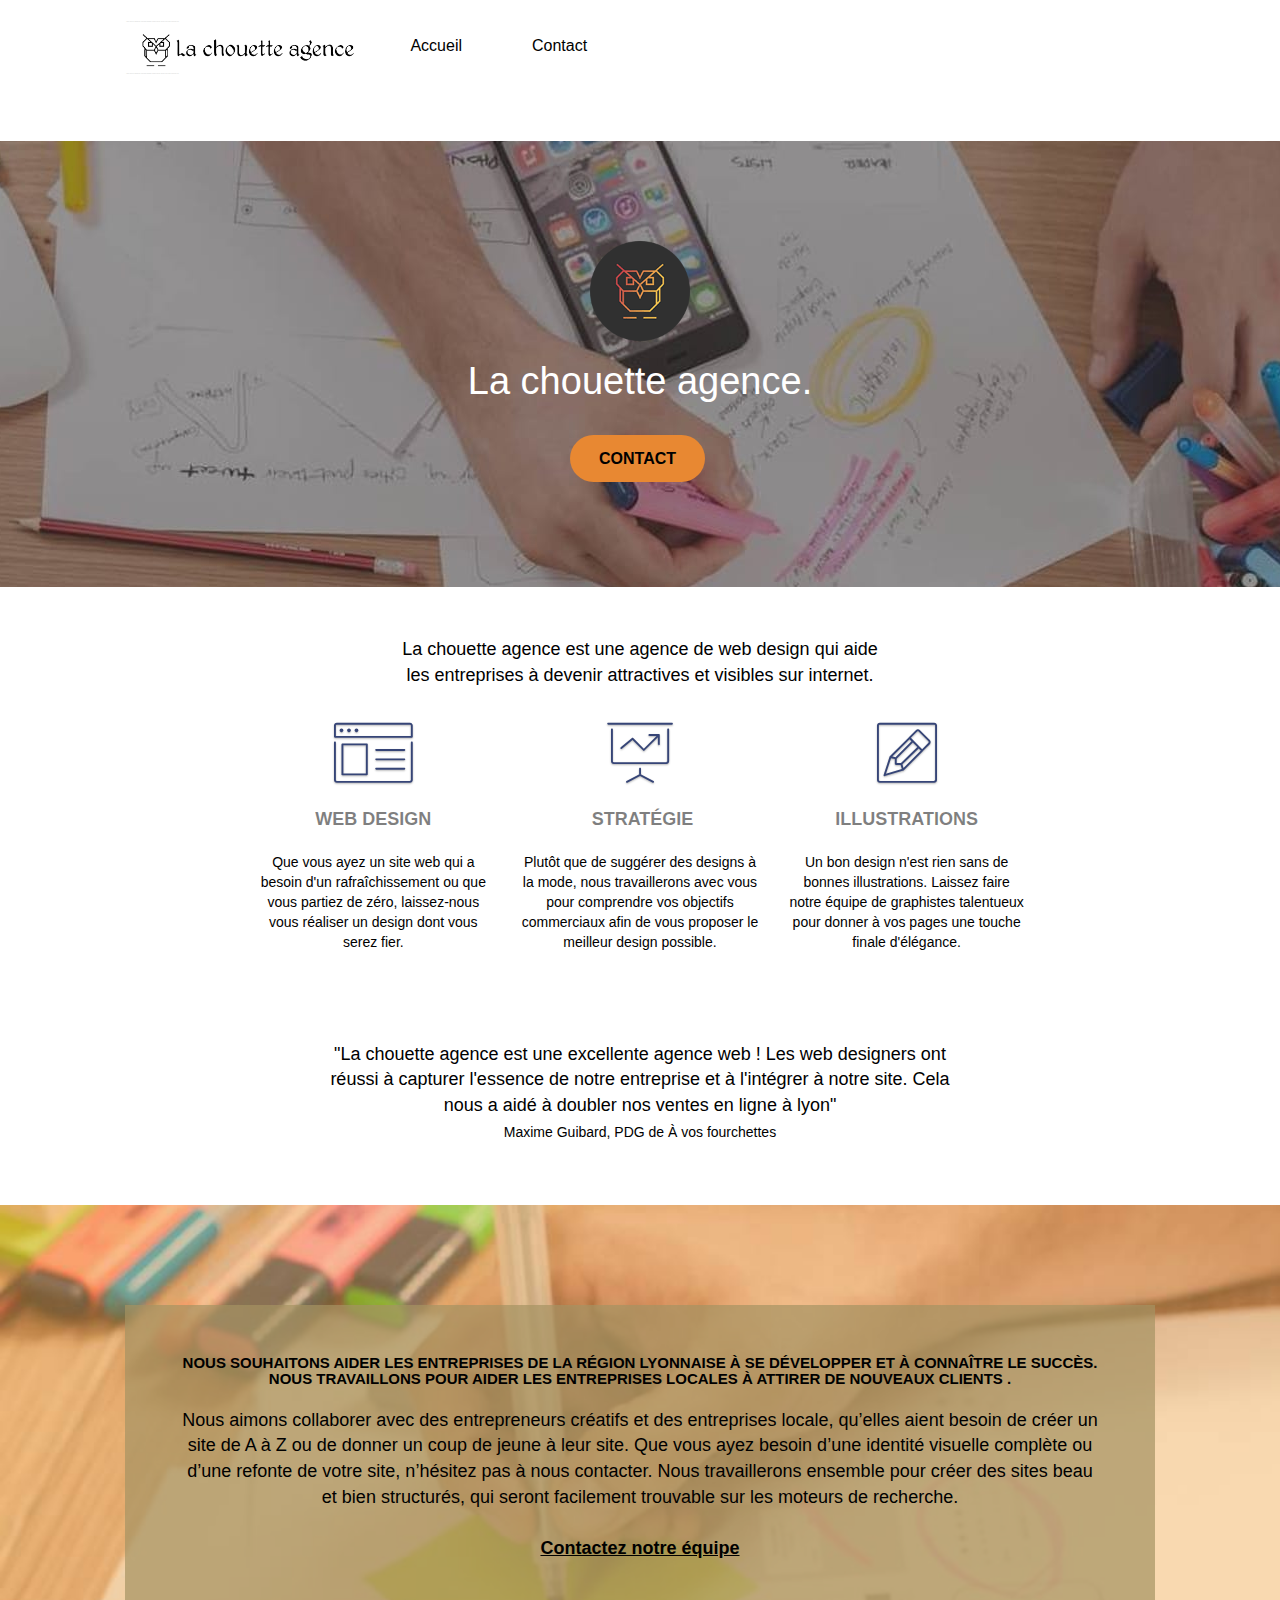
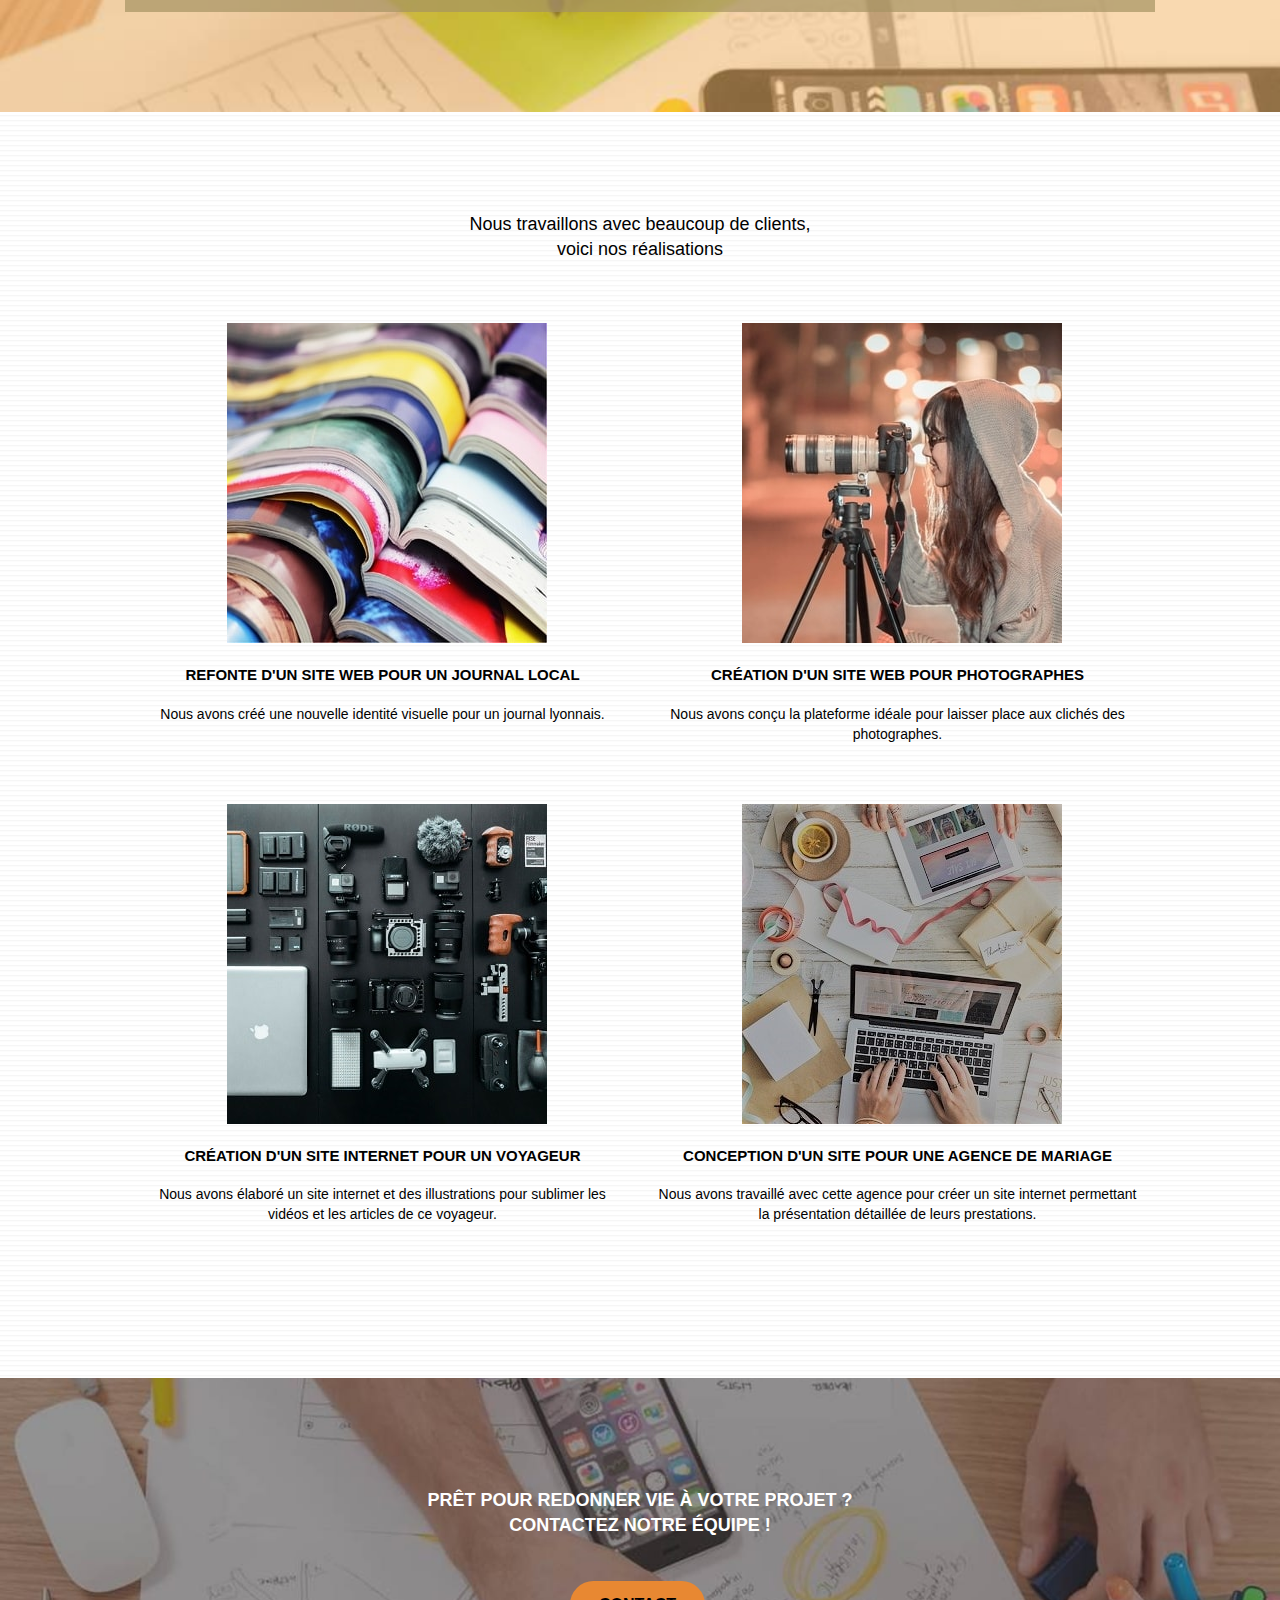
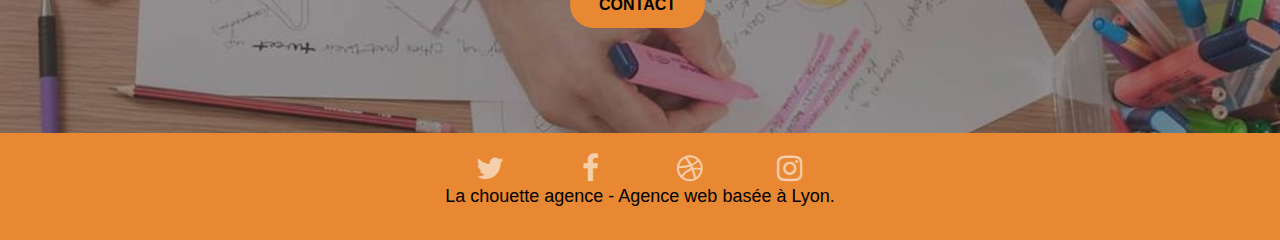
<file: index.html>
<!doctype html>
<html lang="fr">
<head>
    <meta charset="utf-8">
    <meta name="keywords" content="seo, google, site web, site internet, agence design Lyon ">
    <meta name="description" content="Nous sommes une agence de web design qui aide les entreprises à devenir attractives et visible sur internet. Notre seul objectif est la satisfaction client .">
    <meta name="viewport" content="width=device-width, initial-scale=1.0, viewport-fit=cover">
    <link rel="shortcut icon" type="image/png" href="favicon.jpg">
    
	<link rel="stylesheet" type="text/css" href="css/bootstrap.css">
	<link rel="stylesheet" type="text/css" href="css/style.css">
	<link rel="stylesheet" type="text/css" href="css/font-awesome.css">
	<link rel="stylesheet" type="text/css" href="css/et-line.css">
	
	<meta property="og:title" content="La Chouette agence"/>
	<meta property="og:type" content="website"/>
	<meta property="og:url" content="https://davidcharles35.github.io/seo/"/>
	<meta property="og:image" content="https://davidcharles35.github.io/seo/4.bmp">
	<meta property="og:description" content="Nous sommes une agence de web design qui aide les entreprises à devenir attractives et visible sur internet. Notre seul objectif est la satisfaction client ."/>

	<meta name="twitter:card" content="summary">
	<meta name="twitter:site" content="@publisher_handle">
	<meta name="twitter:title" content="La chouette agence">
	<meta name="twitter:description" content="Nous sommes une agence de web design qui aide les entreprises à devenir attractives et visible sur internet. Notre seul objectif est la satisfaction client .">
	<meta name="twitter:creator" content="@davidcharles">
	<meta name="twitter:image" content="https://davidcharles35.github.io/seo/4.bmp">


	
    <title>La chouette agence</title>
</head>
<body>
<!-- Principal conteneur -->
<div class="page-container">
    
<!-- bloc-0 -->
<header>
<div class="bloc bgc-white l-bloc " id="bloc-0">
	<div class="container bloc-sm">

		<nav class="navbar row">
			<div class="navbar-header">
				<div class="keywords" style="color:#cccccc;font-size:1px;">Agence web Lyon, stratégie web, web design, illustrations, design de site web, site web, web, internet, site internet, site</div>
				<a class="navbar-brand" href="index.html"><img src="img/la-chouette-agence.png" alt="paris web design logo agence web meilleure agence" height="40" /></a>
				<div class="keywords" style="color:#cccccc;font-size:1px;">Agence web Lyon, stratégie web, web design, illustrations, design de site web, site web, web, internet, site internet, site</div>
				<button id="nav-toggle" type="button" class="ui-navbar-toggle navbar-toggle" data-toggle="collapse" data-target=".navbar-1">
					<span class="sr-only">Toggle navigation</span><span class="icon-bar"></span><span class="icon-bar"></span><span class="icon-bar"></span>
				</button>
			</div>
			<div class="collapse navbar-collapse navbar-1 special-dropdown-nav">
				<ul class="site-navigation nav navbar-nav">
					<li>
						<a href="index.html">Accueil</a>
					<li>
						<a href="page2.html">Contact</a>
					</li>
				</ul>
			</div>
		</nav>
	</div>
</div>
</header>
<!-- bloc-0 END -->
<main>
<!-- bloc-1-presentation -->
<article>
<div class="bloc bgc-dark-slate-blue bg-banniere d-bloc bg-t-edge bloc-bg-texture texture-paper b-parallax" id="bloc-1-hero">
	<div class="container bloc-lg">
		<div class="row tight-width-whitespace">
			<div class="col-sm-12">
				<img src="img/logo.png" class="center-block image-resize-mode" width="100" alt="La chouette agence, agence web paris, création logo lyon" />
				<h1 class="text-center hero-bloc-text  title-one ">
					La chouette agence.
				</h1>
				<div class="text-center">
					<a href="page2.html" class="btn btn-lg btn-clean btn-rd cta-hero btn-atomic-tangerine" id="cta-hero">Contact</a>
				</div>
			</div>
		</div>
	</div>
</div>
</article>
<!-- bloc-1-presentation END -->
<!-- bloc-2-services -->
<article>
<div class="bloc bgc-white l-bloc" id="bloc-2-services">
	<div class="container bloc-md">
		<div class="row">
			<div class="col-sm-12 text-center">
				<p>La chouette agence est une agence de web design qui aide<br>les entreprises à devenir attractives et visibles sur internet.</p>	
			</div>
		</div>
		<div class="row voffset-lg med-width-whitespace">
			<div class="col-sm-4">
				<div class="text-center">
					<span class="et-icon-browser sm-shadow icon-dark-slate-blue icons icon-lg"></span>
				</div>
				<h2 class="mg-md text-center">
					Web design
				</h2>
				<p class="text-center ">
					Que vous ayez un site web qui a besoin d'un rafraîchissement ou que vous partiez de zéro, laissez-nous vous réaliser un design dont vous serez fier.
				</p>
			</div>
			<div class="col-sm-4">
				<div class="text-center">
					<span class="et-icon-presentation sm-shadow icon-dark-slate-blue icons icon-lg"></span>
				</div>
				<h2 class="mg-md text-center">
					&nbsp;Stratégie
				</h2>
				<p class="text-center ">
					Plutôt que de suggérer des designs à la mode, nous travaillerons avec vous pour comprendre vos objectifs commerciaux afin de vous proposer le meilleur design possible.<br>
				</p>
			</div>
			<div class="col-sm-4">
				<div class="text-center">
					<span class="et-icon-edit sm-shadow icon-dark-slate-blue icons icon-lg"></span>
				</div>
				<h2 class="mg-md text-center">
					Illustrations
				</h2>
				<p class="text-center ">
					Un bon design n'est rien sans de bonnes illustrations. Laissez faire notre équipe de graphistes talentueux pour donner à vos pages une touche finale d'élégance.
				</p>
			</div>
		</div>
		<div class="row voffset-lg voffset">
			<div class="col-xs-12 col-md-8 col-md-offset-2 text-center">
				<p>"La chouette agence est une excellente agence web ! Les web designers ont réussi à capturer l'essence de notre entreprise et à l'intégrer à notre site. Cela nous a aidé à doubler nos ventes en ligne à lyon"<br><span>Maxime Guibard, PDG de À vos fourchettes</span></p>
			</div>
		</div>
	</div>
</div>
</article>
<!-- bloc-2-services END -->

<!-- bloc-3-what-i-do -->
<article>
<div class="bloc tc-white bgc-atomic-tangerine bg-presentation d-bloc bloc-bg-texture texture-paper b-parallax" id="bloc-3-what-i-do">
	<div class="container bloc-lg">
		<div class="row tight-width-whitespace black-background">
			<div class="col-sm-12">
				<h3 class="mg-md text-center tc-whit">
					Nous souhaitons aider les entreprises de la région Lyonnaise à se développer et à connaître le succès. Nous travaillons pour aider les entreprises locales à attirer de nouveaux clients .<br>
				</h3>
				<p class="text-center white">
					Nous aimons collaborer avec des entrepreneurs créatifs et des entreprises locale, qu’elles aient besoin de créer un site de A à Z ou de donner un coup de jeune à leur site. Que vous ayez besoin d’une identité visuelle complète ou d’une refonte de votre site, n’hésitez pas à nous contacter. Nous travaillerons ensemble pour créer des sites beau et bien structurés, qui seront facilement trouvable sur les moteurs de recherche. <br><br><a class="ltc-white bold-link" href="page2.html">Contactez notre équipe</a><br>
				</p>
			</div>
		</div>
	</div>
</div>
</article>
<!-- bloc-3-what-i-do END -->

<!-- bloc-4-portfolio -->
<article>
<div class="bloc bgc-white bg-lines-h2-bg bg-repeat l-bloc" id="bloc-4-portfolio">
	<div class="container bloc-lg">
		<div class="row">
			<div class="col-sm-12 text-center">
				<p>Nous travaillons avec beaucoup de clients,<br> voici nos réalisations</p>
			</div>
		</div>
		<div class="row tight-width-whitespace portfolio-row">
			<div class="col-sm-6">
				<a href="#" data-lightbox="img/1.jpg" data-gallery-id="gallery-1" data-caption="Refonte d'un site web pour un journal local" data-frame="snapshot-lb"><img src="img/1.jpg" alt="Lyon web design logo agence web meilleure agence et refonte site web journal" class="img-responsive portfolio-thumb" /></a>
				<h3 class="mg-md text-center">
					Refonte d'un site web pour un journal local
				</h3>
				<p class="text-center">
					Nous avons créé une nouvelle identité visuelle pour un journal lyonnais.
				</p>
			</div>
			<div class="col-sm-6">
				<a href="#" data-lightbox="img/2.jpg" data-gallery-id="gallery-1" data-caption="Création d'un site web pour photographes" data-frame="snapshot-lb"><img src="img/2.jpg" class="img-responsive portfolio-thumb" alt="Lyon web design logo agence web meilleure agence, Création d'un site web pour photographes" /></a>
				<h3 class="mg-md text-center">
					Création d'un site web pour photographes
				</h3>
				<p class="text-center">
					Nous avons conçu la plateforme idéale pour laisser place aux clichés des photographes.
				</p>
			</div>
		</div>
		<div class="row tight-width-whitespace portfolio-row">
			<div class="col-sm-6">
				<a href="#" data-lightbox="img/3.bmp" data-gallery-id="gallery-1" data-caption="Création d'un site internet pour un voyageur" data-frame="snapshot-lb"><img src="img/3.jpg" class="img-responsive portfolio-thumb" alt="Lyon web design logo agence web meilleure agence, Création d'un site web pour voyageur"/></a>
				<h3 class="mg-md text-center">
					Création d'un site internet pour un voyageur
				</h3>
				<p class="text-center">
					Nous avons élaboré un site internet et des illustrations pour sublimer les vidéos et les articles de ce voyageur.
				</p>
			</div>
			<div class="col-sm-6">
				<a href="#" data-lightbox="img/4.bmp" data-gallery-id="gallery-1" data-caption="Conception d'un site pour une agence de mariage" data-frame="snapshot-lb"><img src="img/4.jpg" class="img-responsive portfolio-thumb" alt="Lyon web design logo agence web meilleure agence, Création d'un site web pour agence de mariage" /></a>
				<h3 class="mg-md text-center">
					Conception d'un site pour une agence de mariage
				</h3>
				<p class="text-center">
					Nous avons travaillé avec cette agence pour créer un site internet permettant la présentation détaillée de leurs prestations.
				</p>
			</div>
		</div>
	</div>
</div>
</article>
<!-- bloc-4-portfolio END -->

<!-- bloc-5-cta -->
<article>
<div class="bloc bgc-dark-slate-blue bg-banniere d-bloc bloc-bg-texture texture-paper" id="bloc-5-cta">
	<div class="container bloc-lg">
		<div class="row">
			<h2 class="mg-md text-center ">
				Prêt pour redonner vie à votre projet ?<br>Contactez notre équipe !
		   </h2>
			<div class="col-sm-12 text-center">
				<a href="page2.html" class="btn btn-atomic-tangerine btn-clean btn-rd btn-lg cta-hero">Contact</a>
			</div>
		</div>
	</div>
</div>
</article>
<!-- bloc-5-cta END -->
</main>
<!-- Footer - bloc-8 -->
<footer>
<div class="bloc bgc-atomic-tangerine d-bloc" id="bloc-8">
	<div class="container bloc-sm">
		<div class="row">
			<div class="col-sm-12">
				<div class="row row-no-gutters social">
					<div class="col-sm-3">
						<div class="text-center">
							<a class="social" href="https://twitter.com/?lang=fr"><span class="fa fa-twitter icon-md"></span></a>
						</div>
					</div>
					<div class="col-sm-3">
						<div class="text-center">
							<a class="social" href="https://www.facebook.com/"><span class="fa fa-facebook icon-md"></span></a>
						</div>
					</div>
					<div class="col-sm-3">
						<div class="text-center">
							<a class="social" href="https://dribbble.com/"><span class="fa fa-dribbble icon-md"></span></a>
						</div>
					</div>
					<div class="col-sm-3">
						<div class="text-center">
							<a class="social" href="https://www.instagram.com/"><span class="fa fa-instagram icon-md"></span></a>
						</div>
					</div>
					
				</div>
				<p class="text-center white">
					La chouette agence - Agence web basée à Lyon.<br>
				</p>
			</div>
		</div>
	</div>
</div>
</footer>
<!-- Footer - bloc-8 END -->

</div>
<!-- Principal conteneur END -->
<script src="./js/jquery-2.1.0.js"></script>
<script src="./js/bootstrap.js"></script>
<script src="./js/blocs.js"></script>
<script src="./js/jquery.touchSwipe.js" defer></script>
<script src="./js/gmaps.js"></script>


</body>
</html>
</file>
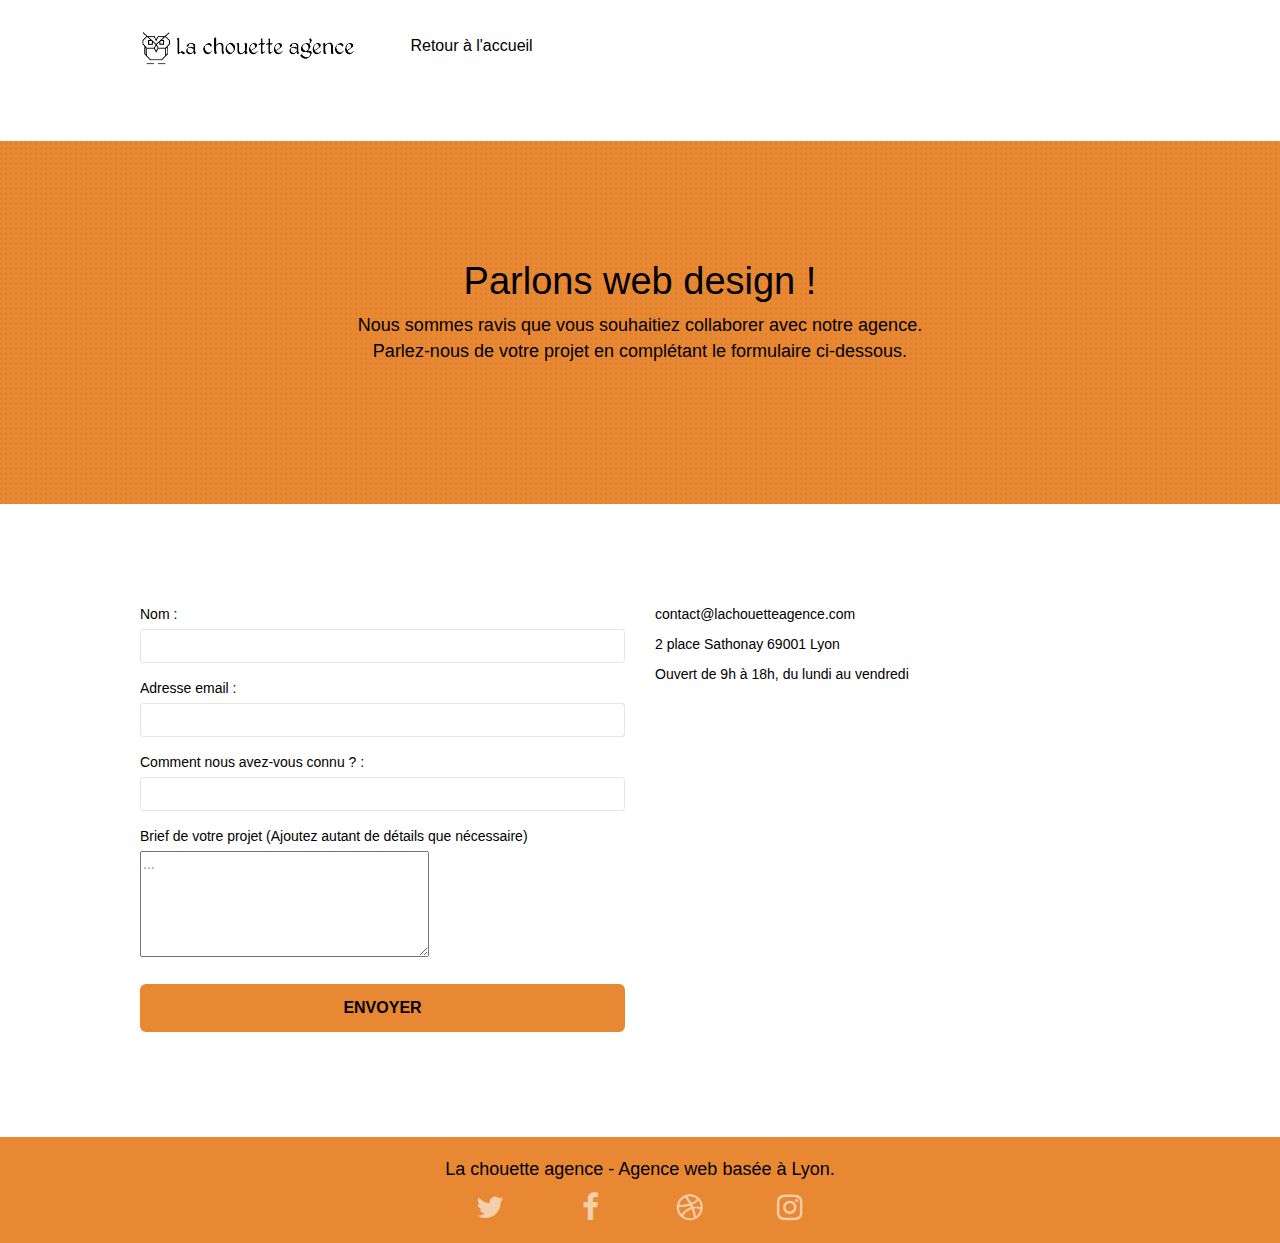
<file: page2.html>
<!doctype html>
<html lang="fr">
<head>
    <meta charset="utf-8">
    <meta name="keywords" content="seo, google, site web, site internet, agence design Lyon">
    <meta name="description" content="Nous sommes une agence de web design qui aide les entreprises à devenir attractives et visible sur internet. Notre seul objectif est la satisfaction client .">
    <meta name="viewport" content="width=device-width, initial-scale=1.0, viewport-fit=cover">
    <link rel="shortcut icon" type="image/png" href="favicon.jpg">
    
	<link rel="stylesheet" type="text/css" href="css/bootstrap.css">
	<link rel="stylesheet" type="text/css" href="css/style.css">
	<link rel="stylesheet" type="text/css" href="css/font-awesome.css">
	<link rel="stylesheet" type="text/css" href="css/et-line.css">
	
	<meta property="og:title" content="La Chouette agence"/>
	<meta property="og:type" content="website"/>
	<meta property="og:url" content="https://davidcharles35.github.io/seo/"/>
	<meta property="og:image" content="https://davidcharles35.github.io/seo/4.bmp">
	<meta property="og:description" content="Nous sommes une agence de web design qui aide les entreprises à devenir attractives et visible sur internet. Notre seul objectif est la satisfaction client ."/>

	<meta name="twitter:card" content="summary">
	<meta name="twitter:site" content="@publisher_handle">
	<meta name="twitter:title" content="La chouette agence">
	<meta name="twitter:description" content="Nous sommes une agence de web design qui aide les entreprises à devenir attractives et visible sur internet. Notre seul objectif est la satisfaction client .">
	<meta name="twitter:creator" content="@davidcharles">
	<meta name="twitter:image" content="https://davidcharles35.github.io/seo/4.bmp">
    
	
    <title>Contact</title>
</head>
<body>
<!-- Principal conteneur -->
<div class="page-container">

<!-- bloc-0 -->
<header>
<div class="bloc bgc-white l-bloc " id="bloc-0">
	<div class="container bloc-sm">
		<nav class="navbar row">
			<div class="navbar-header">
				<a class="navbar-brand" href="index.html"><img src="img/la-chouette-agence.png" alt="Lyon web design logo" height="40" /></a>
				<ul class="site-navigation nav navbar-nav">
					<li>
						<a href="index.html">Retour à l'accueil</a>
					</li>
				</ul>
			</div>
			<div class="collapse navbar-collapse navbar-1 special-dropdown-nav">
				
				<button id="nav-toggle" type="button" class="ui-navbar-toggle navbar-toggle" data-toggle="collapse" data-target=".navbar-1">
					<span class="sr-only"></span><span class="icon-bar"></span><span class="icon-bar"></span><span class="icon-bar"></span>
				</button>
			</div>
		</nav>
	</div>
</div>
</header>
<!-- bloc-0 END -->
<main>
<!-- bloc-6 -->
<article>
<div class="bloc bg-dots-bg bg-repeat bgc-atomic-tangerine d-bloc bloc-bg-texture texture-paper" id="bloc-6">
	<div class="container bloc-lg">
		<div class="row">
			<div class="col-sm-12">
				<h1 class="text-center hero-bloc-text tc-white">
					Parlons web design !
				</h1>
				<p class="text-center mg-lg tc-white tight-width-whitespace">
					Nous sommes ravis que vous souhaitiez collaborer avec notre agence.<br>
					Parlez-nous de votre projet en complétant le formulaire ci-dessous.
				</p>
			</div>
		</div>
	</div>
</div>
</article>
<!-- bloc-6 END -->

<!-- bloc-7 -->
<section>
<div class="bloc bgc-white l-bloc" id="bloc-7">
	<div class="container bloc-lg">
		<div class="row">
			<div class="col-sm-6">
				<form id="form_1" >
					<div class="form-group">
						<label for="name">
						Nom :<br>
						</label>
						<input id="name" type="text" class="form-control" required />
					</div>
					<div class="form-group">
						<label for="email">
							Adresse email :<br>
						</label>
						<input id="email" type="text" class="form-control" required />
					</div>
					<div class="form-group">
						<label for="text">
							Comment nous avez-vous connu ? :<br>
						</label>
						<input  class="form-control" type="text" required id="text" />
					</div>
					<div class="form-group">
						<label for="story">Brief de votre projet (Ajoutez autant de détails que nécessaire)<br></label>						
						<textarea id="story" name="story" rows="5" cols="33">...</textarea>
					</div> 
					<button class="bloc-button btn btn-lg btn-block cta-hero btn-atomic-tangerine" type="submit">
						Envoyer
					</button>
				</form>
			</div>
			<div class="col-sm-6">
				<p>
					contact@lachouetteagence.com
				</p>
				<p>
					2 place Sathonay 69001 Lyon
				</p>
				<p>
					Ouvert de 9h à 18h, du lundi au vendredi
				</p>
			</div>
		</div>
	</div>
</div>
</section>
<!-- bloc-7 END -->

<!-- ScrollToTop Button -->
<a class="bloc-button btn btn-d scrollToTop" onclick="scrollToTarget('1')"><span class="fa fa-chevron-up"></span></a>
<!-- ScrollToTop Button END-->
</main>
<!-- Footer - bloc-8 -->
<footer>
<div class="bloc bgc-atomic-tangerine d-bloc" id="bloc-8">
	<div class="container bloc-sm">
		<div class="row">
			<div class="col-sm-12">
				<p class="text-center white">
					La chouette agence - Agence web basée à Lyon.<br>
				</p>
				<div class="row row-no-gutters social">
					<div class="col-sm-3">
						<div class="text-center">
							<a class="social" href="https://twitter.com/?lang=fr"><span class="fa fa-twitter icon-md"></span></a>
						</div>
					</div>
					<div class="col-sm-3">
						<div class="text-center">
							<a class="social" href="https://www.facebook.com/"><span class="fa fa-facebook icon-md"></span></a>
						</div>
					</div>
					<div class="col-sm-3">
						<div class="text-center">
							<a class="social" href="https://dribbble.com/"><span class="fa fa-dribbble icon-md"></span></a>
						</div>
					</div>
					<div class="col-sm-3">
						<div class="text-center">
							<a class="social" href="https://www.instagram.com/"><span class="fa fa-instagram icon-md"></span></a>
						</div>
					</div>
				</div>
			</div>
		</div>
	</div>
</div>
</footer>
<!-- Footer - bloc-8 END -->

</div>
<!-- Principal conteneur END -->
    
<script src="./js/jquery-2.1.0.js"></script>
<script src="./js/bootstrap.js"></script>
<script src="./js/blocs.js"></script>
<script src="./js/jquery.touchSwipe.js" defer></script>
<script src="./js/gmaps.js"></script>

</body>
</html>
</file>
<file: css/style.css>
body {
    margin: 0;
    padding: 0;
    background: #FFF;
    overflow-x: hidden;
    -webkit-font-smoothing: antialiased;
    -moz-osx-font-smoothing: grayscale;
}

a,
button {
    transition: all .3s ease-in-out;
    outline: none!important;
}

a:hover {
    text-decoration: none;
    cursor: pointer;
}

#page-loading-blocs-notifaction {
    position: fixed;
    top: 0;
    bottom: 0;
    width: 100%;
    z-index: 100000;
    background: #FFFFFF url("img/pageload-spinner.gif") no-repeat center center;
}

.bloc {
    width: 100%;
    clear: both;
    background: 50% 50%;
    padding: 0 50px;
    -webkit-background-size: cover;
    -moz-background-size: cover;
    -o-background-size: cover;
    background-size: cover;
    position: relative;
}

.bloc .container {
    padding-left: 0;
    padding-right: 0;
}

.bloc-lg {
    padding: 100px 50px;
}

.bloc-md {
    padding: 50px;
}

.bloc-sm {
    padding: 20px 50px;
}

.bg-center,
.bg-l-edge,
.bg-r-edge,
.bg-t-edge,
.bg-b-edge,
.bg-tl-edge,
.bg-bl-edge,
.bg-tr-edge,
.bg-br-edge,
.bg-repeat {
    -webkit-background-size: auto!important;
    -moz-background-size: auto!important;
    -o-background-size: auto!important;
    background-size: auto!important;
}


.bloc-bg-texture::before {
    content: "";
    background-size: 2px 2px;
    position: absolute;
    top: 0;
    bottom: 0;
    left: 0;
    right: 0;
}


.d-bloc {
    color: white;
}

.d-bloc button:hover {
    color: rgba(255, 255, 255, .9);
}

.d-bloc .icon-round,
.d-bloc .icon-square,
.d-bloc .icon-rounded,
.d-bloc .icon-semi-rounded-a,
.d-bloc .icon-semi-rounded-b {
    border-color: rgba(255, 255, 255, .9);
}

.d-bloc .divider-h span {
    border-color: rgba(255, 255, 255, .2);
}

.d-bloc .a-btn,
.d-bloc .navbar a,
.d-bloc .navbar-brand,
.d-bloc a .icon-sm,
.d-bloc a .icon-md,
.d-bloc a .icon-lg,
.d-bloc a .icon-xl,
.d-bloc h1 a,
.d-bloc h2 a,
.d-bloc h3 a,
.d-bloc h4 a,
.d-bloc h5 a,
.d-bloc h6 a,
.d-bloc p a {
    color: rgba(255, 255, 255, .6);
}

.d-bloc .a-btn:hover,
.d-bloc .navbar a:hover,
.d-bloc .navbar-brand:hover,
.d-bloc a:hover .icon-sm,
.d-bloc a:hover .icon-md,
.d-bloc a:hover .icon-lg,
.d-bloc a:hover .icon-xl,
.d-bloc h1 a:hover,
.d-bloc h2 a:hover,
.d-bloc h3 a:hover,
.d-bloc h4 a:hover,
.d-bloc h5 a:hover,
.d-bloc h6 a:hover,
.d-bloc p a:hover {
    color: rgba(255, 255, 255, 1);
}

.d-bloc .navbar-toggle .icon-bar {
    background: rgba(255, 255, 255, 1);
}

.d-bloc .btn-wire,
.d-bloc .btn-wire:hover {
    color: rgba(255, 255, 255, 1);
    border-color: rgba(255, 255, 255, 1);
}

.d-bloc .panel {
    color: rgba(0, 0, 0, .5);
}

.d-bloc .panel button:hover {
    color: rgba(0, 0, 0, .7);
}

.d-bloc .panel icon {
    border-color: rgba(0, 0, 0, .7);
}

.d-bloc .panel .divider-h span {
    border-color: rgba(0, 0, 0, .1);
}

.d-bloc .panel .a-btn {
    color: rgba(0, 0, 0, .6);
}

.d-bloc .panel .a-btn:hover {
    color: rgba(0, 0, 0, 1);
}

.d-bloc .panel .btn-wire,
.d-bloc .panel .btn-wire:hover {
    color: rgba(0, 0, 0, .7);
    border-color: rgba(0, 0, 0, .3);
}

.d-bloc .panel,
.l-bloc {
    color: rgba(0, 0, 0, .5);
}

.d-bloc .panel button:hover,
.l-bloc button:hover {
    color: rgba(0, 0, 0, .7);
}

.l-bloc .icon-round,
.l-bloc .icon-square,
.l-bloc .icon-rounded,
.l-bloc .icon-semi-rounded-a,
.l-bloc .icon-semi-rounded-b {
    border-color: rgba(0, 0, 0, .7);
}

.d-bloc .panel .divider-h span,
.l-bloc .divider-h span {
    border-color: rgba(0, 0, 0, .1);
}
.col-sm-12 p{
    font-size:18px;
}

.col-xs-12 p
{
    font-size:18px;
}
.col-xs-12 span{
    font-size:14px;
}
.row h2 {

    font-size: 18px;
}
.d-bloc .panel .a-btn,
.l-bloc .a-btn,
.l-bloc .navbar a,
.l-bloc .navbar-brand,
.l-bloc a .icon-sm,
.l-bloc a .icon-md,
.l-bloc a .icon-lg,
.l-bloc a .icon-xl,
.l-bloc h1 a,
.l-bloc h2 a,
.l-bloc h3 a,
.l-bloc h4 a,
.l-bloc h5 a,
.l-bloc h6 a,
.l-bloc p a {
    color: rgba(0, 0, 0, .6);
}

.d-bloc .panel .a-btn:hover,
.l-bloc .a-btn:hover,
.l-bloc .navbar a:hover,
.l-bloc .navbar-brand:hover,
.l-bloc a:hover .icon-sm,
.l-bloc a:hover .icon-md,
.l-bloc a:hover .icon-lg,
.l-bloc a:hover .icon-xl,
.l-bloc h1 a:hover,
.l-bloc h2 a:hover,
.l-bloc h3 a:hover,
.l-bloc h4 a:hover,
.l-bloc h5 a:hover,
.l-bloc h6 a:hover,
.l-bloc p a:hover {
    color: rgba(0, 0, 0, 1);
}

.l-bloc .navbar-toggle .icon-bar {
    color: rgba(0, 0, 0, .6);
}

.d-bloc .panel .btn-wire,
.d-bloc .panel .btn-wire:hover,
.l-bloc .btn-wire,
.l-bloc .btn-wire:hover {
    color: rgba(0, 0, 0, .7);
    border-color: rgba(0, 0, 0, .3);
}

.voffset {
    margin-top: 30px;
}
.container{
    margin-left:auto;
    margin-right:auto;
}
.voffset-lg {
    margin-top: 80px;
}

.row-no-gutters {
    margin-right: 0;
    margin-left: 0;
}
.row.row-no-gutters > [class^="col-"],
.row.row-no-gutters > [class*=" col-"] {
    padding-right: 0;
    padding-left: 0;
}

#bloc-1-hero h2 {
    font-size: 32px;
}

h2
{
    text-transform: uppercase;
    font-weight: bold;
}

.navbar {
    margin-bottom: 0;
    z-index: 1;
}

.navbar-brand {
    height: auto;
    padding: 3px 15px;
    font-size: 25px;
    font-weight: normal;
    font-weight: 600;
    line-height: 44px;
}

.navbar-brand img {
    max-height: 200px;
    margin: 0 5px 0 0;
    display: inline;
}

.navbar-brand img[src$=svg] {
    min-width: 100px;
}

.nav-center .navbar-brand img {
    margin: 0;
}

.navbar .nav {
    
    margin-right: -16px;
    text-align: center;
    z-index: 1;  
}

.nav > li {
    float: left;
    margin-top: 4px;
    font-size: 16px;
    list-style: none;
    
   

}
.icon-bar{
    color:black;
}
.navbar-nav .open .dropdown-menu > li > a {
    text-align: inherit;
    text-decoration: none;
}

.navbar-toggle {
    margin: 10px 10px 0 0;
    border: 0px;
}

.nav > li a:hover,
.nav > li a:focus {
    background: transparent;
}


.navbar-toggle .icon-bar {
    background-color: rgba(0, 0, 0, .5);
    width: 26px;
}

.navbar-toggle:hover {
    background: transparent!important;
}
.nav-invert .navbar .nav {
    float: left;
}

.nav-invert .navbar-header,
.nav-invert .navbar-brand {
    float: right;
    position: relative;
    z-index: 2;
}

@media (min-width: 768px) {
    .site-navigation {
       
        top: 50%;
        right: 20px;
        transform: translate(0, -50%);
        -webkit-transform: translateY(-50%);
    }
    .nav > li .dropdown-menu a,
    .nav > li .dropdown-menu a:hover {
        color: #484848;
    }
    .nav-invert .site-navigation {
        left: 0;
        right: 0;
    }
    .nav-center {
        text-align: center;
    }
    .nav-center .navbar-header {
        width: 100%;
    }
    .nav-center .navbar-header,
    .nav-center .navbar-brand,
    .nav-center .nav > li {
       
        display: inline-block;
    }
    .nav-center .site-navigation {
        position: relative;
        width: 100%;
        right: 0;
        margin-right: 0px;
        margin-top: 20px;
    }
    .nav-center.mini-nav .navbar-toggle {
        float: none;
        margin: 10px auto 0;
    }
}
article 
{
    margin:0;
}
.nav > li > .dropdown a {
    background: none!important;
    display: block;
    padding: 14px 15px;
}

nav .caret {
    margin: 0 5px;
}

.dropdown-menu .dropdown-menu {
    top: -8px;
    left: 100%;
}

.dropdown-menu .dropmenu-flow-right {
    top: 100%;
    left: 0;
    margin-left: -1px;
    border-top-left-radius: 0;
    border-top-right-radius: 0;
}

.dropdown-menu .dropdown span {
    border: 4px solid black;
    border-top-color: transparent;
    border-right-color: transparent;
    border-bottom-color: transparent;
    margin: 6px -5px 0 0!important;
    float: right;
}

.mg-md {
    margin-top: 10px;
    margin-bottom: 20px;
}

.mg-lg {
    margin-top: 10px;
    margin-bottom: 40px;
}

.btn {
    margin: 0 5px 5px 0;
}

.btn.pull-right {
    margin: 0 0 5px 5px;
}

.btn-d,
.btn-d:hover,
.btn-d:focus {
    color: black;
    background: rgba(0, 0, 0, .3);
}

button {
    outline: none!important;
}

.btn-rd {
    border-radius: 40px;
}



.icon-md {
    font-size: 30px!important;
    
}

.icon-lg {
    font-size: 60px!important;
}

.sm-shadow {
    text-shadow: 0 1px 2px rgba(0, 0, 0, .3);
}

.panel-sq,
.panel-sq .panel-heading,
.panel-sq .panel-footer {
    border-radius: 0;
}

.panel-rd {
    border-radius: 30px;
}

.panel-rd .panel-heading {
    border-radius: 29px 29px 0 0;
}

.panel-rd .panel-footer {
    border-radius: 0 0 29px 29px;
}

.form-control {
    border-color: rgba(0, 0, 0, .1);
    box-shadow: none;
}

.scrollToTop {
    width: 40px;
    height: 40px;
    position: fixed;
    bottom: 20px;
    right: 20px;
    opacity: 0;
    z-index: 500;
    transition: all .3s ease-in-out;
}

.scrollToTop span {
    margin-top: 6px;
}

.showScrollTop {
    font-size: 14px;
    opacity: 1;
}

a[data-lightbox] {
    position: relative;
    display: block;
    text-align: center;
}

a[data-lightbox]:hover::before {
    content: "+";
    font-family: "HelveticaNeue-Light", "Helvetica Neue Light", "Helvetica Neue", Helvetica, Arial;
    font-size: 32px;
    width: 50px;
    height: 50px;
    margin-left: -25px;
    border-radius: 50%;
    background: rgba(0, 0, 0, .6);
    color: #FFF;
    font-weight: 100;
    z-index: 1;
    position: absolute;
    top: 50%;
    transform: translateY(-50%);
    -webkit-transform: translateY(-50%);
}

a[data-lightbox]:hover img {
    opacity: 0.6;
    -webkit-animation-fill-mode: none;
    animation-fill-mode: none;
}

#lightbox-modal {
    display: flex;
    align-items: center;
}

#lightbox-modal .modal-dialog {
    width: 90%;
    max-width: 900px;
    margin: 0 auto 0;
}

#lightbox-modal .modal-dialog img {
    max-height: 90vh;
    margin: 0 auto;
}

.lightbox-caption {
    padding: 20px;
    color: #FFF;
    background: rgba(0, 0, 0, .5);
    position: absolute;
    left: 15px;
    right: 15px;
    bottom: 5px;
}

.close-lightbox {
    color: #FFF;
    font-size: 30px;
    position: absolute;
    top: 20px;
    right: 20px;
    z-index: 20;
    background: rgba(0, 0, 0, .5);
    border: none;
    line-height: 30px;
    padding: 0 9px 5px;
    opacity: 0.3;
}

.close-lightbox:hover,
.next-lightbox:hover,
.prev-lightbox:hover {
    opacity: 1.0;
    color: #FFF;
}

.next-lightbox,
.prev-lightbox {
    font-size: 20px;
    color: rgba(255, 255, 255, .9);
    background: rgba(0, 0, 0, .5);
    transition: all .2s ease-in-out;
    position: absolute;
    top: 45%;
    z-index: 1;
    opacity: 0.4;
}

.next-lightbox {
    padding: 6px 8px 1px 13px;
    right: 25px;
}

.prev-lightbox {
    padding: 6px 13px 1px 10px;
    left: 25px;
}

.snapshot-lb .modal-body {
    padding-bottom: 45px;
}

.snapshot-lb .lightbox-caption {
    padding: 0;
    color: rgba(0, 0, 0, .5);
    background: none;
}

h1,

h3,
h4,
h5,
h6,
p,
label,
.btn,
a {
    font-family: "helvetica";
    font-weight: 400;
    color:black!important;
}

.container {
    max-width: 1000px;
}

.hero-bloc-text {
    font-size: 38px;
}

.hero-bloc-text-sub {
    font-size: 36px;
}

.statement-bloc-text {
    line-height: 26px;
    font-style: italic;
    font-size: 20px;
    text-align: center;
    font-weight: lighter;
    max-width: 520px;
    margin: auto auto auto auto;
}

.h1 {
    font-size: 20px;
    font-family: "Open Sans";
}

.cta-hero {
    margin-top: 22px;
    color: black!important;
    text-transform: uppercase;
    padding: 12px 28px 12px 28px;
    font-size: 16px;
    font-weight: 700;
}

.social {
    max-width: 400px;
    margin: auto auto auto auto;
}

h2 {
    font-size: 22px;
    line-height: 1.4em;
}

h3 {
    font-size: 15px;
    text-transform: uppercase;
    font-weight: 700;
    color: #black!important;
}

.med-width-whitespace {
    max-width: 800px;
    margin: auto auto auto auto;
    box-shadow: 0px 0px 0px #000000;
}

h1 {
    color: white!important;
}

h4 {
    color: #333333!important;
}

.icons {
    margin-bottom: 14px;
    margin-top: 24px;
}

.white {
    color: black!important;
}

.portfolio-thumb {
    margin-bottom: 24px;
    margin-left: 18%;
}

.portfolio-row {
    margin-bottom: 44px;
    margin-top: 50px;
}

.avatar {
    box-shadow: 0px 4px 9px rgba(0, 0, 0, 0.3);
}

.black-background {
    background-color: rgba(165, 147, 99, 0.7);
    padding: 40px 40px 40px 40px;
}

.bold-link {
    font-weight: 900;
    text-decoration: underline!important;
}

.bgc-white {
    background-color: #FFFFFF;
}

.bgc-dark-slate-blue {
    background-color: #364577;
}

.bgc-atomic-tangerine {
    background-color: #E88832;
}

.tc-white {
    color: black!important;
}

.btn-atomic-tangerine {
    background: #E88832;
    color: black!important;
}

.btn-atomic-tangerine:hover {
    background: #c27956!important;
    color:blac!important;
}

.ltc-white {
    color: black!important;
}

.ltc-white:hover {
    color: #cccccc!important;
}

.ltc-atomic-tangerine {
    color: #F3976C!important;
}

.ltc-atomic-tangerine:hover {
    color: #c27956!important;
}

.icon-dark-slate-blue {
    color: #364577!important;
    border-color: #364577!important;
}   

.bg-dots-bg {
    background-image: url("../img/dots-bg.png");
}

.bg-lines-h2-bg {
    background-image: url("../img/lines-h2-bg.png");
}

.bg-banniere {
    background-image: url("../img/la-chouette-agence-banniere.jpg");
    
}

.bg-presentation {
    background-image: url("../img/image-de-presentation.jpg");
}

@media (max-width: 1024px) {
    .bloc {
        padding-left: 20px;
        padding-right: 20px;
    }
    .bloc.full-width-bloc,
    .bloc-tile-2.full-width-bloc .container,
    .bloc-tile-3.full-width-bloc .container,
    .bloc-tile-4.full-width-bloc .container {
        padding-left: 0;
        padding-right: 0;
    }
}

@media (max-width: 992px) and (min-width: 768px) {
    .navbar .nav {
        max-width: 80%
    }
    .nav-center.navbar .nav {
        max-width: 100%
    }
}

@media only screen and (min-width: 768px) and (max-width: 1024px) and (orientation: landscape) {
    .b-parallax {
        background-attachment: scroll;
    }
    .portfolio-thumb {
        margin-bottom: 24px;
        margin-left: 18%;
    }
}

@media only screen and (min-width: 1024px) and (max-width: 1366px) and (-webkit-min-device-pixel-ratio: 1.5) {
    .b-parallax {
        background-attachment: scroll;
    }
}

@media (max-width: 991px) {
    .container {
        width: 100%;
    }
    .b-parallax {
        background-attachment: scroll;
    }
    .page-container,
    #hero-bloc {
        overflow-x: hidden;
        position: relative;
    }
 
    }
    .bloc-group,
    .bloc-group .bloc {
        display: block;
        width: 100%;
    }
@media (max-width: 767px) {
    .page-container {
        overflow-x: hidden;
        position: relative;
    }
    h1,
    h2,
    h3,
    h4,
    h5,
    h6,
    p,
    #disqus_thread {
        padding-left: 10px!important;
        padding-right: 10px!important;
    }
    .b-parallax {
        background-attachment: scroll;
    }
    .navbar .nav {
        padding-top: 0;
        border-top: 1px solid rgba(0, 0, 0, .2);
        float: none!important;
    }
    .navbar.row {
        margin-left: 0;
        margin-right: 0;
    }
    .site-navigation {
        position: inherit;
        transform: none;
        -webkit-transform: none;
        -ms-transform: none;
    }
    .nav > li {
        margin-top: 0;
        text-align: left;
        width: 100%;
        border-bottom:2px solid rgba(0, 0, 0, .1);
        background: rgba(0, 0, 0, .05);
    }
    .nav > li:hover {
        background: rgba(0, 0, 0, .08);
    }
    .dropdown .dropdown a .caret {
        float: none;
        margin: 5px 0 0 10px!important;
        border: 4px solid black;
        border-bottom-color: transparent;
        border-right-color: transparent;
        border-left-color: transparent;
    }
    #hero-bloc .navbar .nav {
        background: rgba(0, 0, 0, .8);
    }
    #hero-bloc .navbar .nav a {
        color: rgba(255, 255, 255, .6);
    }
    .hero {
        padding: 50px 0;
    }
    .hero-nav {
        left: -1px;
        right: -1px;
    }
    .navbar-collapse {
        padding: 0;
        overflow-x: hidden;
        -webkit-box-shadow: none;
        box-shadow: none;
    }
    .navbar-brand img {
        max-height: 40px;
        width: auto;
    }
    .nav-invert .navbar-header {
        float: none;
        width: 100%;
    }
    .nav-invert .navbar-toggle {
        float: left;
        margin-left: 10px;
    }
    .bloc {
        padding-left: 0;
        padding-right: 0;
    }
    .bloc-xxl,
    .bloc-xl,
    .bloc-lg {
        padding: 40px 0;
    }
    .bloc-sm,
    .bloc-md {
        padding-left: 0;
        padding-right: 0;
    }
    .bloc-tile-2 .container,
    .bloc-tile-3 .container,
    .bloc-tile-4 .container,
    .bloc-fill-screen .fill-bloc-top-edge,
    .bloc-fill-screen .fill-bloc-bottom-edge {
        padding-left: 0;
        padding-right: 0;
    }
    .a-block {
        padding: 0 10px;
    }
    .btn-dwn {
        display: none;
    }
    .voffset {
        margin-top: 5px;
    }
    .voffset-md {
        margin-top: 20px;
    }
    .voffset-lg {
        margin-top: 30px;
    }
    form {
        padding: 5px;
    }
    .close-lightbox {
        display: inline-block;
    }
    .blocsapp-device-iphone5 {
        background-size: 216px 425px;
        padding-top: 60px;
        width: 216px;
        height: 425px;
    }
    .blocsapp-device-iphone5 img {
        width: 180px;
        height: 320px;
    }
}

@media (max-width: 400px) {
    .bloc {
        padding-left: 0;
        padding-right: 0;
    }
    .btn-clean {
        border: 1px solid rgba(0, 0, 0, .08);
        border-bottom-color: rgba(0, 0, 0, .1);
        text-shadow: 0 1px 0 rgba(0, 0, 1, .1);
        box-shadow: 0 1px 3px rgba(0, 0, 1, .25), inset 0 1px 0 0 rgba(255, 255, 255, .15);
    }

    .portfolio-thumb {
       
        margin-left: 0%;
    }
}

@media (max-width: 767px) {
    .bloc-mob-center-text {
        text-align: center;
    }
}
h2 .title-one
{
    font-size:40px;
}
</file>
<file: css/et-line.css>
@font-face {
    font-family: et-line;
    src: url(../fonts/et-line.eot);
    src: url(../fonts/et-line.eot?#iefix) format('embedded-opentype'), url(../fonts/et-line.woff) format('woff'), url(../fonts/et-line.ttf) format('truetype'), url(../fonts/et-line.svg#et-line) format('svg');
    font-weight: 400;
    font-style: normal
}

.et-icon-adjustments,
.et-icon-alarmclock,
.et-icon-anchor,
.et-icon-aperture,
.et-icon-attachment,
.et-icon-bargraph,
.et-icon-basket,
.et-icon-beaker,
.et-icon-bike,
.et-icon-book-open,
.et-icon-briefcase,
.et-icon-browser,
.et-icon-calendar,
.et-icon-camera,
.et-icon-caution,
.et-icon-chat,
.et-icon-circle-compass,
.et-icon-clipboard,
.et-icon-clock,
.et-icon-cloud,
.et-icon-compass,
.et-icon-desktop,
.et-icon-dial,
.et-icon-document,
.et-icon-documents,
.et-icon-download,
.et-icon-dribbble,
.et-icon-edit,
.et-icon-envelope,
.et-icon-expand,
.et-icon-facebook,
.et-icon-flag,
.et-icon-focus,
.et-icon-gears,
.et-icon-genius,
.et-icon-gift,
.et-icon-global,
.et-icon-globe,
.et-icon-googleplus,
.et-icon-grid,
.et-icon-happy,
.et-icon-hazardous,
.et-icon-heart,
.et-icon-hotairballoon,
.et-icon-hourglass,
.et-icon-key,
.et-icon-laptop,
.et-icon-layers,
.et-icon-lifesaver,
.et-icon-lightbulb,
.et-icon-linegraph,
.et-icon-linkedin,
.et-icon-lock,
.et-icon-magnifying-glass,
.et-icon-map,
.et-icon-map-pin,
.et-icon-megaphone,
.et-icon-mic,
.et-icon-mobile,
.et-icon-newspaper,
.et-icon-notebook,
.et-icon-paintbrush,
.et-icon-paperclip,
.et-icon-pencil,
.et-icon-phone,
.et-icon-picture,
.et-icon-pictures,
.et-icon-piechart,
.et-icon-presentation,
.et-icon-pricetags,
.et-icon-printer,
.et-icon-profile-female,
.et-icon-profile-male,
.et-icon-puzzle,
.et-icon-quote,
.et-icon-recycle,
.et-icon-refresh,
.et-icon-ribbon,
.et-icon-rss,
.et-icon-sad,
.et-icon-scissors,
.et-icon-scope,
.et-icon-search,
.et-icon-shield,
.et-icon-speedometer,
.et-icon-strategy,
.et-icon-streetsign,
.et-icon-tablet,
.et-icon-target,
.et-icon-telescope,
.et-icon-toolbox,
.et-icon-tools,
.et-icon-tools-2,
.et-icon-trophy,
.et-icon-tumblr,
.et-icon-twitter,
.et-icon-upload,
.et-icon-video,
.et-icon-wallet,
.et-icon-wine {
    font-family: et-line;
    font-style: normal;
    font-weight: 400;
    font-variant: normal;
    text-transform: none;
    line-height: 1;
    -webkit-font-smoothing: antialiased;
    -moz-osx-font-smoothing: grayscale;
    display: inline-block
}

.et-icon-mobile:before {
    content: "\e000"
}

.et-icon-laptop:before {
    content: "\e001"
}

.et-icon-desktop:before {
    content: "\e002"
}

.et-icon-tablet:before {
    content: "\e003"
}

.et-icon-phone:before {
    content: "\e004"
}

.et-icon-document:before {
    content: "\e005"
}

.et-icon-documents:before {
    content: "\e006"
}

.et-icon-search:before {
    content: "\e007"
}

.et-icon-clipboard:before {
    content: "\e008"
}

.et-icon-newspaper:before {
    content: "\e009"
}

.et-icon-notebook:before {
    content: "\e00a"
}

.et-icon-book-open:before {
    content: "\e00b"
}

.et-icon-browser:before {
    content: "\e00c"
}

.et-icon-calendar:before {
    content: "\e00d"
}

.et-icon-presentation:before {
    content: "\e00e"
}

.et-icon-picture:before {
    content: "\e00f"
}

.et-icon-pictures:before {
    content: "\e010"
}

.et-icon-video:before {
    content: "\e011"
}

.et-icon-camera:before {
    content: "\e012"
}

.et-icon-printer:before {
    content: "\e013"
}

.et-icon-toolbox:before {
    content: "\e014"
}

.et-icon-briefcase:before {
    content: "\e015"
}

.et-icon-wallet:before {
    content: "\e016"
}

.et-icon-gift:before {
    content: "\e017"
}

.et-icon-bargraph:before {
    content: "\e018"
}

.et-icon-grid:before {
    content: "\e019"
}

.et-icon-expand:before {
    content: "\e01a"
}

.et-icon-focus:before {
    content: "\e01b"
}

.et-icon-edit:before {
    content: "\e01c"
}

.et-icon-adjustments:before {
    content: "\e01d"
}

.et-icon-ribbon:before {
    content: "\e01e"
}

.et-icon-hourglass:before {
    content: "\e01f"
}

.et-icon-lock:before {
    content: "\e020"
}

.et-icon-megaphone:before {
    content: "\e021"
}

.et-icon-shield:before {
    content: "\e022"
}

.et-icon-trophy:before {
    content: "\e023"
}

.et-icon-flag:before {
    content: "\e024"
}

.et-icon-map:before {
    content: "\e025"
}

.et-icon-puzzle:before {
    content: "\e026"
}

.et-icon-basket:before {
    content: "\e027"
}

.et-icon-envelope:before {
    content: "\e028"
}

.et-icon-streetsign:before {
    content: "\e029"
}

.et-icon-telescope:before {
    content: "\e02a"
}

.et-icon-gears:before {
    content: "\e02b"
}

.et-icon-key:before {
    content: "\e02c"
}

.et-icon-paperclip:before {
    content: "\e02d"
}

.et-icon-attachment:before {
    content: "\e02e"
}

.et-icon-pricetags:before {
    content: "\e02f"
}

.et-icon-lightbulb:before {
    content: "\e030"
}

.et-icon-layers:before {
    content: "\e031"
}

.et-icon-pencil:before {
    content: "\e032"
}

.et-icon-tools:before {
    content: "\e033"
}

.et-icon-tools-2:before {
    content: "\e034"
}

.et-icon-scissors:before {
    content: "\e035"
}

.et-icon-paintbrush:before {
    content: "\e036"
}

.et-icon-magnifying-glass:before {
    content: "\e037"
}

.et-icon-circle-compass:before {
    content: "\e038"
}

.et-icon-linegraph:before {
    content: "\e039"
}

.et-icon-mic:before {
    content: "\e03a"
}

.et-icon-strategy:before {
    content: "\e03b"
}

.et-icon-beaker:before {
    content: "\e03c"
}

.et-icon-caution:before {
    content: "\e03d"
}

.et-icon-recycle:before {
    content: "\e03e"
}

.et-icon-anchor:before {
    content: "\e03f"
}

.et-icon-profile-male:before {
    content: "\e040"
}

.et-icon-profile-female:before {
    content: "\e041"
}

.et-icon-bike:before {
    content: "\e042"
}

.et-icon-wine:before {
    content: "\e043"
}

.et-icon-hotairballoon:before {
    content: "\e044"
}

.et-icon-globe:before {
    content: "\e045"
}

.et-icon-genius:before {
    content: "\e046"
}

.et-icon-map-pin:before {
    content: "\e047"
}

.et-icon-dial:before {
    content: "\e048"
}

.et-icon-chat:before {
    content: "\e049"
}

.et-icon-heart:before {
    content: "\e04a"
}

.et-icon-cloud:before {
    content: "\e04b"
}

.et-icon-upload:before {
    content: "\e04c"
}

.et-icon-download:before {
    content: "\e04d"
}

.et-icon-target:before {
    content: "\e04e"
}

.et-icon-hazardous:before {
    content: "\e04f"
}

.et-icon-piechart:before {
    content: "\e050"
}

.et-icon-speedometer:before {
    content: "\e051"
}

.et-icon-global:before {
    content: "\e052"
}

.et-icon-compass:before {
    content: "\e053"
}

.et-icon-lifesaver:before {
    content: "\e054"
}

.et-icon-clock:before {
    content: "\e055"
}

.et-icon-aperture:before {
    content: "\e056"
}

.et-icon-quote:before {
    content: "\e057"
}

.et-icon-scope:before {
    content: "\e058"
}

.et-icon-alarmclock:before {
    content: "\e059"
}

.et-icon-refresh:before {
    content: "\e05a"
}

.et-icon-happy:before {
    content: "\e05b"
}

.et-icon-sad:before {
    content: "\e05c"
}

.et-icon-facebook:before {
    content: "\e05d"
}

.et-icon-twitter:before {
    content: "\e05e"
}

.et-icon-googleplus:before {
    content: "\e05f"
}

.et-icon-rss:before {
    content: "\e060"
}

.et-icon-tumblr:before {
    content: "\e061"
}

.et-icon-linkedin:before {
    content: "\e062"
}

.et-icon-dribbble:before {
    content: "\e063"
}
</file>
